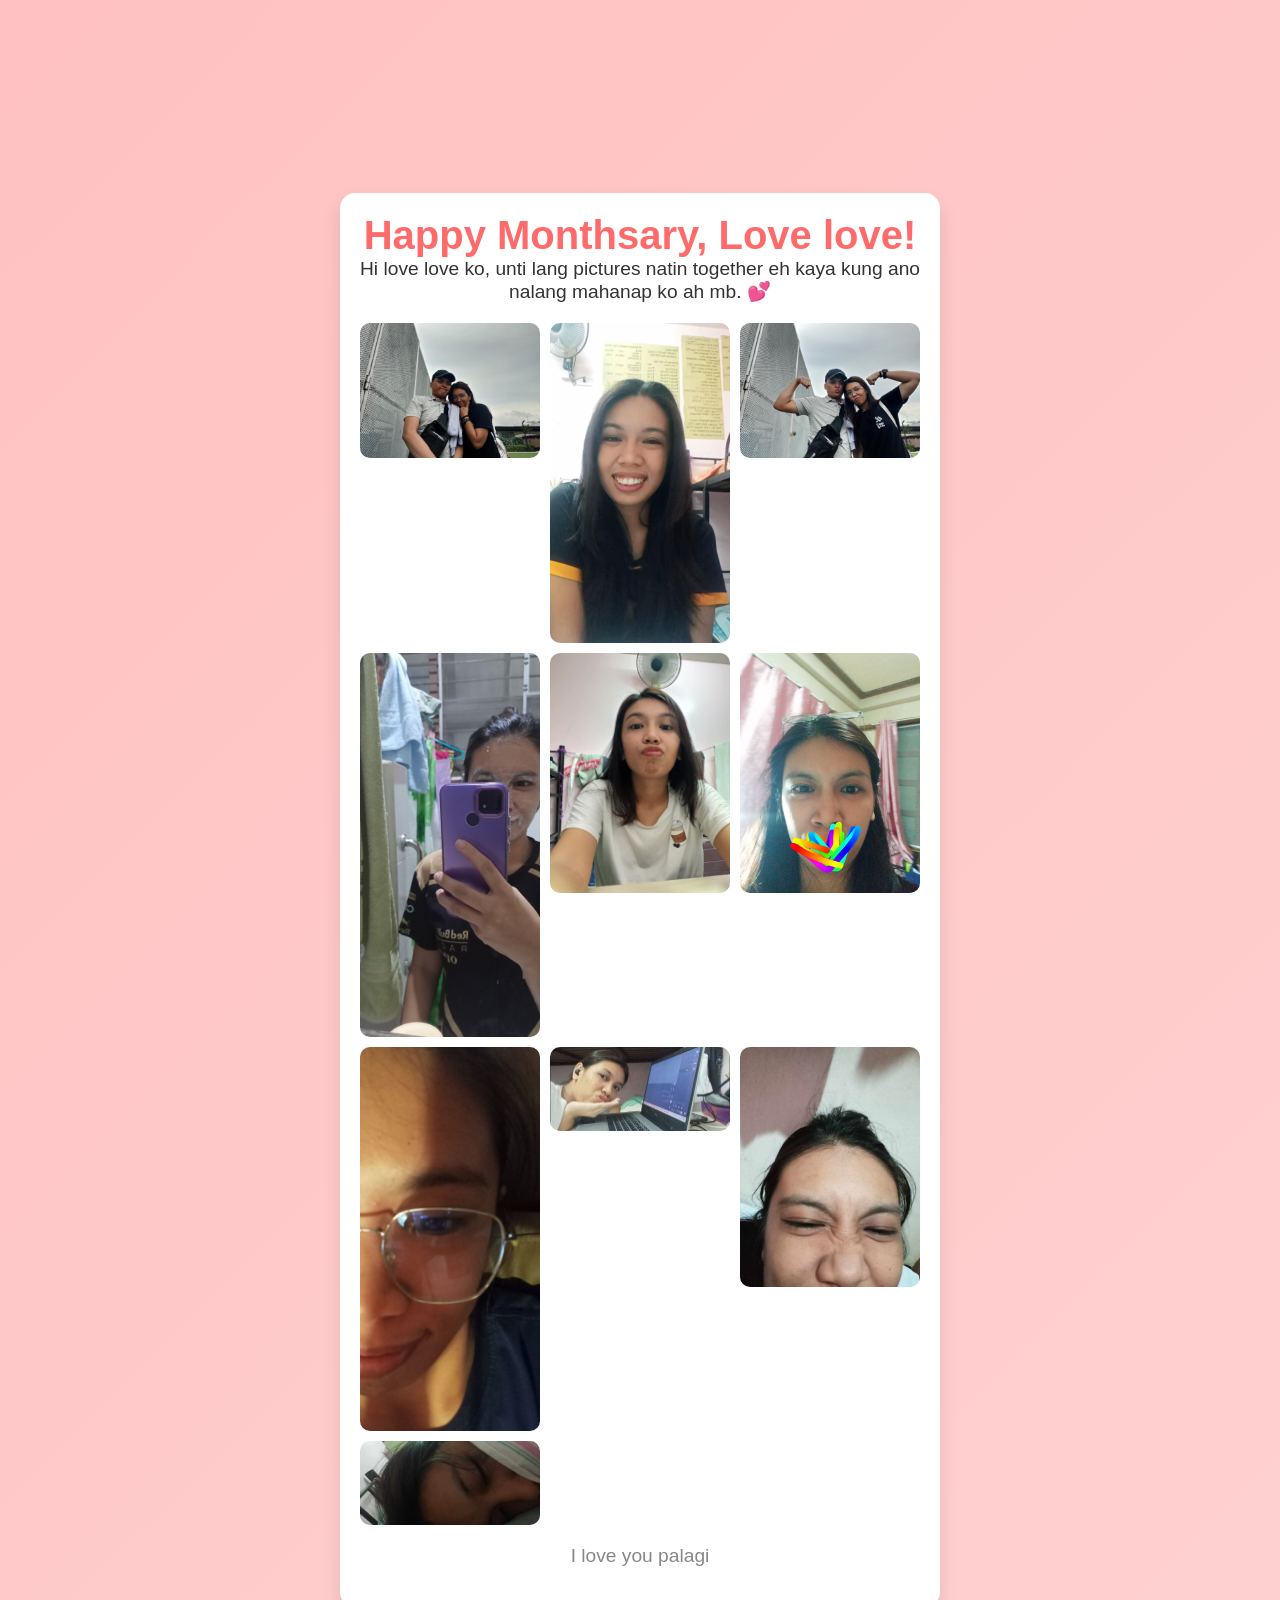
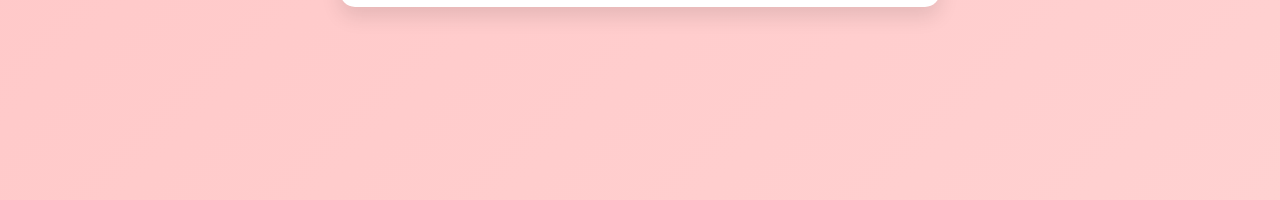
<file: happymonthsary.html>
<!DOCTYPE html>
<html lang="en">
<head>
    <meta charset="UTF-8">
    <meta name="viewport" content="width=device-width, initial-scale=1.0">
    <title>Happy Monthsary!</title>
    <style>
        /* Basic Reset */
        * {
            margin: 0;
            padding: 0;
            box-sizing: border-box;
        }

        body {
            font-family: 'Arial', sans-serif;
            background: linear-gradient(135deg, #FFC1C1, #FFD1D1);
            padding: 20px;
            display: flex;
            justify-content: center;
            align-items: center;
            height: 200vh;
            color: #333;
        }

        .container {
            background-color: #fff;
            border-radius: 15px;
            padding: 20px;
            max-width: 600px;
            box-shadow: 0px 10px 20px rgba(0, 0, 0, 0.1);
        }

        h1 {
            text-align: center;
            font-size: 2.5em;
            color: #ff6b6b;
        }

        p {
            text-align: center;
            font-size: 1.2em;
            margin-bottom: 20px;
        }

        .gallery {
            display: grid;
            grid-template-columns: repeat(auto-fit, minmax(150px, 1fr));
            gap: 10px;
        }

        .gallery img {
            width: 100%;
            border-radius: 10px;
        }

        footer {
            text-align: center;
            margin-top: 20px;
            font-size: 1em;
            color: #888;
        }

        /* Responsive design */
        @media (max-width: 600px) {
            h1 {
                font-size: 2em;
            }

            p {
                font-size: 1em;
            }
        }
    </style>
</head>
<body>

    <div class="container">
        <h1>Happy Monthsary, Love love!</h1>
        <p>Hi love love ko, unti lang pictures natin together eh kaya kung ano nalang mahanap ko ah mb. 💕</p>

        <div class="gallery">
            <img src="images/lovelove1.jpg" alt="Memory 1">
            <img src="images/lovelove2.jpg" alt="Memory 2">
            <img src="images/lovelove3.jpg" alt="Memory 3">
            <img src="images/lovelove4.jpg" alt="Memory 4">
            <img src="images/lovelove5.jpg" alt="Memory 5">
            <img src="images/lovelove6.jpg" alt="Memory 6">
            <img src="images/lovelove7.jpg" alt="Memory 7">
            <img src="images/lovelove8.jpg" alt="Memory 8">
            <img src="images/lovelove9.jpg" alt="Memory 9">
            <img src="images/lovelove10.jpg" alt="Memory 10">
         
        </div>

        <footer>
            <p>I love you palagi </p>
        </footer>
    </div>

</body>
</html>
</file>
